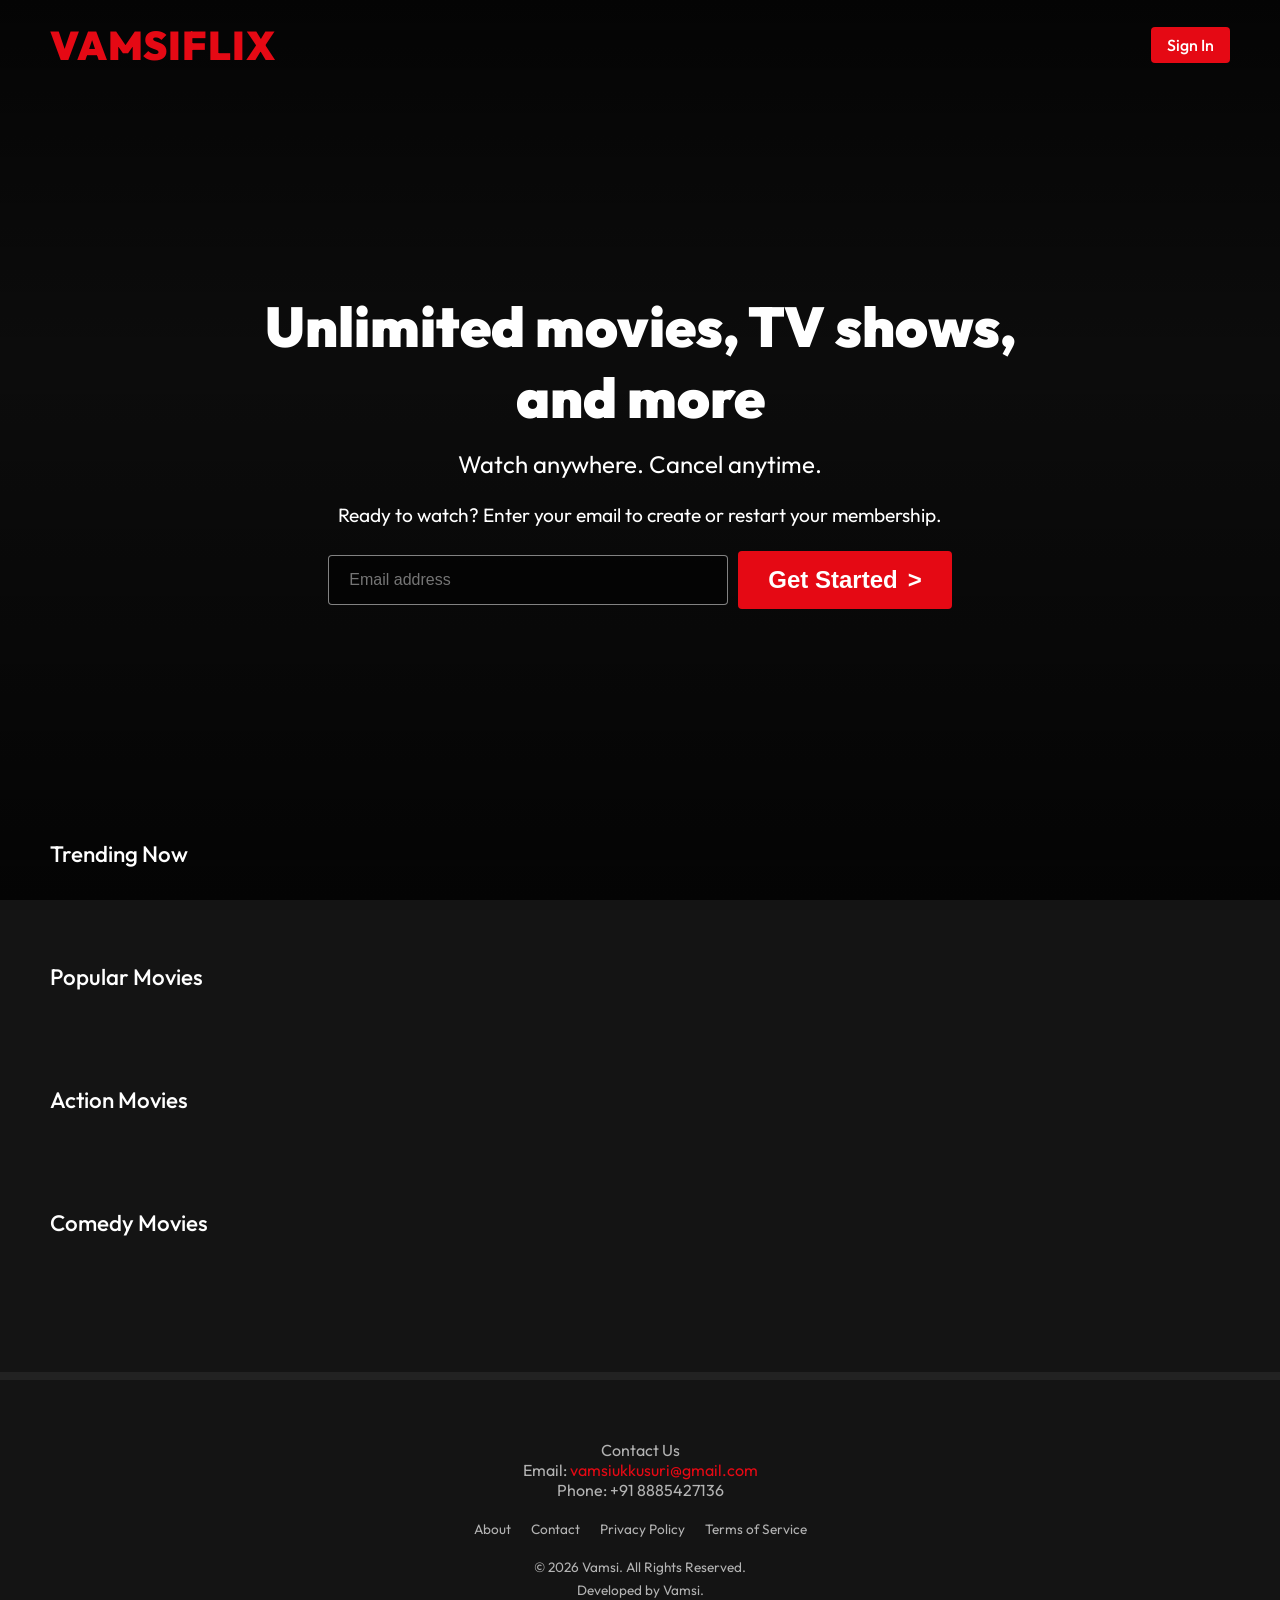
<file: frontend/index.html>
<!DOCTYPE html>
<html lang="en">
<head>
    <meta charset="UTF-8">
    <meta name="viewport" content="width=device-width, initial-scale=1.0">
    <title>Vamsi's Portfolio - Streaming App</title>
    <link rel="stylesheet" href="css/style.css?v=2">
    <link href="https://fonts.googleapis.com/css2?family=Outfit:wght@300;400;500;600;700&display=swap" rel="stylesheet">
</head>
<body>

    <!-- Navbar -->
    <nav class="navbar" id="navbar">
        <div class="logo">VAMSIFLIX</div>
        <a href="login.html" class="btn-signin">Sign In</a>
    </nav>

    <!-- Hero Section -->
    <header class="hero">
        <div class="hero-overlay"></div>
        <div class="hero-content" style="margin: auto; text-align: center;">
            <h1>Unlimited movies, TV shows, and more</h1>
            <h2>Watch anywhere. Cancel anytime.</h2>
            <p>Ready to watch? Enter your email to create or restart your membership.</p>
            <form class="email-form" action="register.html">
                <input type="email" placeholder="Email address" required>
                <button type="submit" class="btn-primary">Get Started <span class="chevron">&gt;</span></button>
            </form>
        </div>
    </header>

    <!-- Main Content -->
    <main class="container">
        <!-- Trending Now -->
        <section class="movie-section">
            <h2>Trending Now</h2>
            <div class="movie-row" data-category="Trending">
                <!-- JS will populate cards -->
            </div>
        </section>

        <!-- Popular Movies -->
        <section class="movie-section">
            <h2>Popular Movies</h2>
            <div class="movie-row" data-category="Popular"></div>
        </section>

        <!-- Action Movies -->
        <section class="movie-section">
            <h2>Action Movies</h2>
            <div class="movie-row" data-category="Action"></div>
        </section>

        <!-- Comedy Movies -->
        <section class="movie-section">
            <h2>Comedy Movies</h2>
            <div class="movie-row" data-category="Comedy"></div>
        </section>
    </main>

    <!-- Footer -->
        <footer>
        <div class="footer-content" style="text-align: center;">
            <p style="margin-bottom: 20px;">Contact Us<br>Email: <a href="mailto:vamsiukkusuri@gmail.com" style="color: #e50914;">vamsiukkusuri@gmail.com</a><br>Phone: +91 8885427136</p>
            <div class="footer-links" style="display: flex; justify-content: center; gap: 20px; margin-bottom: 20px;">
                <a href="#" onclick="showAboutModal(event)">About</a>
                <a href="#" onclick="showContactModal(event)">Contact</a>
                <a href="#">Privacy Policy</a>
                <a href="#">Terms of Service</a>
            </div>
            <p class="country" style="margin-bottom: 5px;">© 2026 Vamsi. All Rights Reserved.</p>
            <p class="country">Developed by Vamsi.</p>
        </div>
    </footer>


    <script src="js/script.js"></script>

    <div id="branding-modals">
        <div id="contactModal" style="display:none; position:fixed; top:50%; left:50%; transform:translate(-50%, -50%); background:rgba(0,0,0,0.95); border:1px solid #333; padding:40px; z-index:9999; border-radius:8px; text-align:center; min-width:300px;">
            <h2 style="color:white; margin-bottom:20px;">Contact Us</h2>
            <p style="color:#b3b3b3; margin-bottom:10px;">Name: <span style="color:white;">Vamsi</span></p>
            <p style="color:#b3b3b3; margin-bottom:10px;">Email: <a href="mailto:vamsiukkusuri@gmail.com" style="color:#e50914;">vamsiukkusuri@gmail.com</a></p>
            <p style="color:#b3b3b3; margin-bottom:30px;">Phone: <span style="color:white;">+91 8885427136</span></p>
            <button onclick="document.getElementById('contactModal').style.display='none'" style="background:#e50914; color:white; border:none; padding:10px 20px; border-radius:4px; cursor:pointer;">Close</button>
        </div>
        
        <div id="aboutModal" style="display:none; position:fixed; top:50%; left:50%; transform:translate(-50%, -50%); background:rgba(0,0,0,0.95); border:1px solid #333; padding:40px; z-index:9999; border-radius:8px; text-align:center; max-width:400px;">
            <h2 style="color:white; margin-bottom:20px;">About</h2>
            <p style="color:#b3b3b3; margin-bottom:30px; line-height:1.6;">This Netflix Clone project was developed and maintained by Vamsi for educational and portfolio purposes.</p>
            <button onclick="document.getElementById('aboutModal').style.display='none'" style="background:#e50914; color:white; border:none; padding:10px 20px; border-radius:4px; cursor:pointer;">Close</button>
        </div>
    </div>
    <script>
        function showContactModal(e) { e.preventDefault(); document.getElementById('contactModal').style.display='block'; }
        function showAboutModal(e) { e.preventDefault(); document.getElementById('aboutModal').style.display='block'; }
    </script>

</body>
</html>
</file>
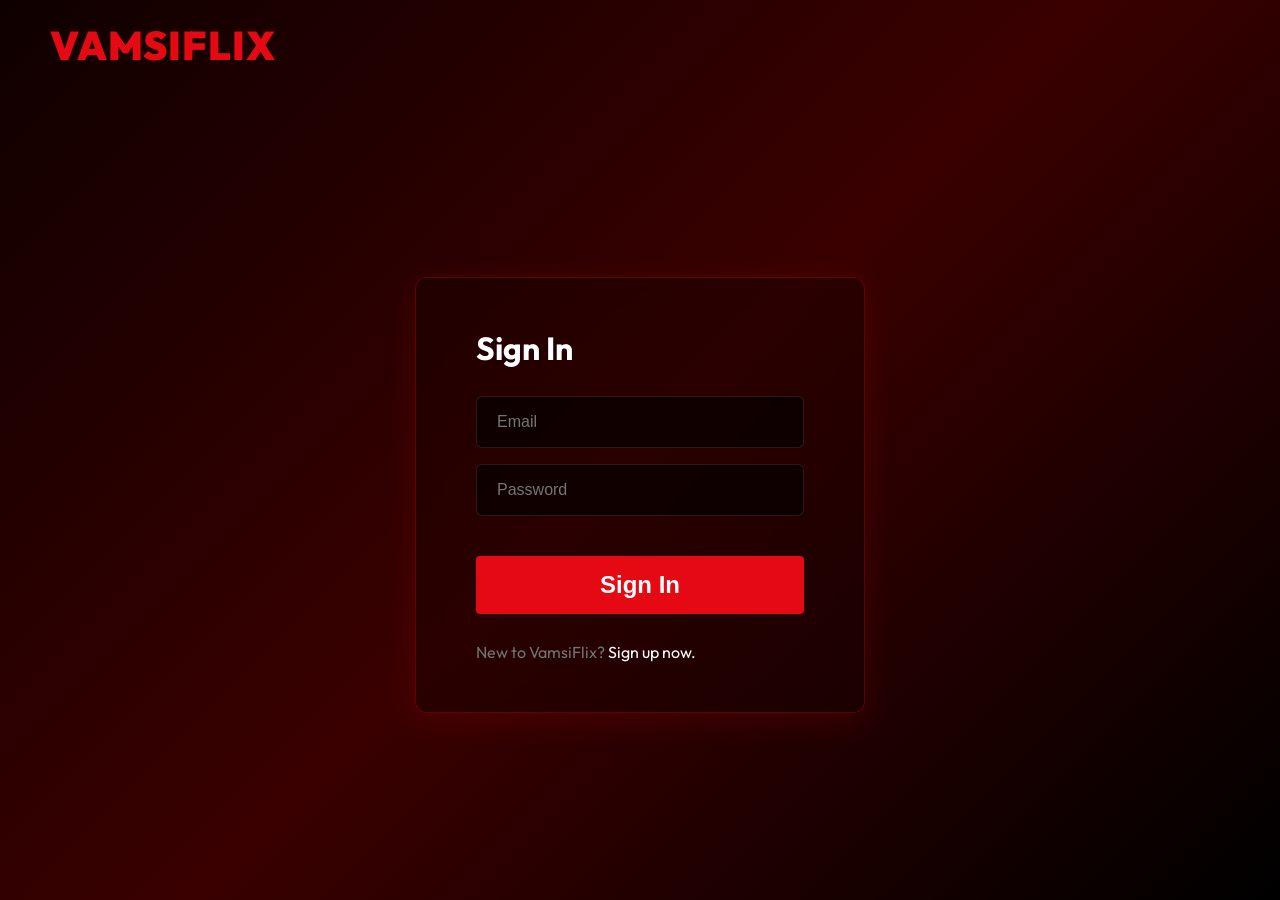
<file: frontend/admin.html>
<!DOCTYPE html>
<html lang="en">
<head>
    <meta charset="UTF-8">
    <meta name="viewport" content="width=device-width, initial-scale=1.0">
    <title>Vamsi's Portfolio - Streaming App</title>
    <link rel="stylesheet" href="css/style.css">
    <style>
        .admin-container {
            max-width: 1200px;
            margin: 100px auto;
            padding: 20px;
        }
        .admin-header {
            display: flex;
            justify-content: space-between;
            align-items: center;
            margin-bottom: 30px;
        }
        .stats-grid {
            display: grid;
            grid-template-columns: repeat(auto-fit, minmax(200px, 1fr));
            gap: 20px;
            margin-bottom: 40px;
        }
        .stat-card {
            background-color: #181818;
            padding: 20px;
            border-radius: 8px;
            text-align: center;
            border: 1px solid #333;
        }
        .stat-card h3 {
            color: #808080;
            font-size: 14px;
            margin-bottom: 10px;
        }
        .stat-card .value {
            font-size: 32px;
            font-weight: bold;
            color: #e50914;
        }
        .admin-section {
            background-color: #181818;
            padding: 30px;
            border-radius: 8px;
            margin-bottom: 30px;
            border: 1px solid #333;
        }
        .form-grid {
            display: grid;
            grid-template-columns: 1fr 1fr;
            gap: 20px;
        }
        .movie-list {
            display: grid;
            grid-template-columns: repeat(auto-fill, minmax(150px, 1fr));
            gap: 15px;
        }
        .admin-movie-card {
            position: relative;
        }
        .admin-movie-card img {
            width: 100%;
            border-radius: 4px;
        }
        .admin-movie-card .actions {
            position: absolute;
            top: 5px;
            right: 5px;
            display: flex;
            gap: 5px;
        }
        .actions button {
            background: rgba(0,0,0,0.8);
            border: none;
            color: white;
            padding: 5px;
            cursor: pointer;
            border-radius: 4px;
        }
        .actions button.delete:hover {
            background: #e50914;
        }
        .actions button.edit:hover {
            background: #2196F3;
        }
    </style>
</head>
<body>
    <nav class="navbar black" id="navbar">
        <div class="navbar-left">
            <a href="dashboard.html"><h1 class="logo">NETFLIX ADMIN</h1></a>
        </div>
        <div class="navbar-right">
            <a href="dashboard.html">Back to Dashboard</a>
            <div class="profile-menu">
                <img src="https://upload.wikimedia.org/wikipedia/commons/0/0b/Netflix-avatar.png" alt="Profile" class="profile-icon" id="profile-menu-btn">
            </div>
        </div>
    </nav>

    <div class="admin-container">
        <div class="admin-header">
            <h2>Admin Dashboard</h2>
            <button class="btn btn-primary" id="refresh-stats">Refresh Analytics</button>
        </div>

        <div class="stats-grid">
            <div class="stat-card">
                <h3>TOTAL USERS</h3>
                <div class="value" id="stat-users">--</div>
            </div>
            <div class="stat-card">
                <h3>TOTAL MOVIES</h3>
                <div class="value" id="stat-movies">--</div>
            </div>
            <div class="stat-card">
                <h3>TOTAL WATCHLISTS</h3>
                <div class="value" id="stat-watchlists">--</div>
            </div>
            <div class="stat-card">
                <h3>TOTAL VIEWS</h3>
                <div class="value" id="stat-views">--</div>
            </div>
        </div>

        <div class="admin-section">
            <h3 id="form-title">Add New Movie</h3>
            <form id="movie-form" style="margin-top: 20px;">
                <input type="hidden" id="movie-id">
                <div class="form-grid">
                    <div class="form-group">
                        <label>Title</label>
                        <input type="text" id="m-title" required>
                    </div>
                    <div class="form-group">
                        <label>Category</label>
                        <select id="m-category" required style="width: 100%; padding: 10px; background: #333; color: white; border: none; border-radius: 4px;">
                            <option value="Action">Action</option>
                            <option value="Comedy">Comedy</option>
                            <option value="Drama">Drama</option>
                            <option value="Horror">Horror</option>
                            <option value="Sci-Fi">Sci-Fi</option>
                            <option value="Documentary">Documentary</option>
                        </select>
                    </div>
                    <div class="form-group">
                        <label>Poster URL</label>
                        <input type="url" id="m-poster" required>
                    </div>
                    <div class="form-group">
                        <label>Banner URL</label>
                        <input type="url" id="m-banner" required>
                    </div>
                    <div class="form-group">
                        <label>Video URL (.mp4)</label>
                        <input type="url" id="m-video" required value="https://www.w3schools.com/html/mov_bbb.mp4">
                    </div>
                    <div class="form-group">
                        <label>Trailer URL</label>
                        <input type="url" id="m-trailer">
                    </div>
                    <div class="form-group">
                        <label>Release Year</label>
                        <input type="number" id="m-year" required>
                    </div>
                    <div class="form-group">
                        <label>Rating (e.g. PG-13)</label>
                        <input type="text" id="m-rating" required>
                    </div>
                    <div class="form-group">
                        <label>Duration (e.g. 2h 10m)</label>
                        <input type="text" id="m-duration" required>
                    </div>
                </div>
                <div class="form-group" style="margin-top: 20px;">
                    <label>Description</label>
                    <textarea id="m-description" rows="3" required style="width: 100%; padding: 10px; background: #333; color: white; border: none; border-radius: 4px;"></textarea>
                </div>
                <button type="submit" class="btn btn-primary" style="margin-top: 15px;">Save Movie</button>
                <button type="button" class="btn btn-secondary" id="cancel-edit" style="display:none; margin-top: 15px; margin-left: 10px;">Cancel</button>
            </form>
            <p id="form-msg" style="color: #4caf50; display: none; margin-top: 10px;">Success!</p>
        </div>

        <div class="admin-section">
            <h3>Manage Movies</h3>
            <div class="movie-list" id="admin-movie-list" style="margin-top: 20px;">
                <!-- Filled by JS -->
            </div>
        </div>
    </div>

    <script src="js/admin.js"></script>

    <div id="branding-modals">
        <div id="contactModal" style="display:none; position:fixed; top:50%; left:50%; transform:translate(-50%, -50%); background:rgba(0,0,0,0.95); border:1px solid #333; padding:40px; z-index:9999; border-radius:8px; text-align:center; min-width:300px;">
            <h2 style="color:white; margin-bottom:20px;">Contact Us</h2>
            <p style="color:#b3b3b3; margin-bottom:10px;">Name: <span style="color:white;">Vamsi</span></p>
            <p style="color:#b3b3b3; margin-bottom:10px;">Email: <a href="mailto:vamsiukkusuri@gmail.com" style="color:#e50914;">vamsiukkusuri@gmail.com</a></p>
            <p style="color:#b3b3b3; margin-bottom:30px;">Phone: <span style="color:white;">+91 8885427136</span></p>
            <button onclick="document.getElementById('contactModal').style.display='none'" style="background:#e50914; color:white; border:none; padding:10px 20px; border-radius:4px; cursor:pointer;">Close</button>
        </div>
        
        <div id="aboutModal" style="display:none; position:fixed; top:50%; left:50%; transform:translate(-50%, -50%); background:rgba(0,0,0,0.95); border:1px solid #333; padding:40px; z-index:9999; border-radius:8px; text-align:center; max-width:400px;">
            <h2 style="color:white; margin-bottom:20px;">About</h2>
            <p style="color:#b3b3b3; margin-bottom:30px; line-height:1.6;">This Netflix Clone project was developed and maintained by Vamsi for educational and portfolio purposes.</p>
            <button onclick="document.getElementById('aboutModal').style.display='none'" style="background:#e50914; color:white; border:none; padding:10px 20px; border-radius:4px; cursor:pointer;">Close</button>
        </div>
    </div>
    <script>
        function showContactModal(e) { e.preventDefault(); document.getElementById('contactModal').style.display='block'; }
        function showAboutModal(e) { e.preventDefault(); document.getElementById('aboutModal').style.display='block'; }
    </script>

</body>
</html>
</file>
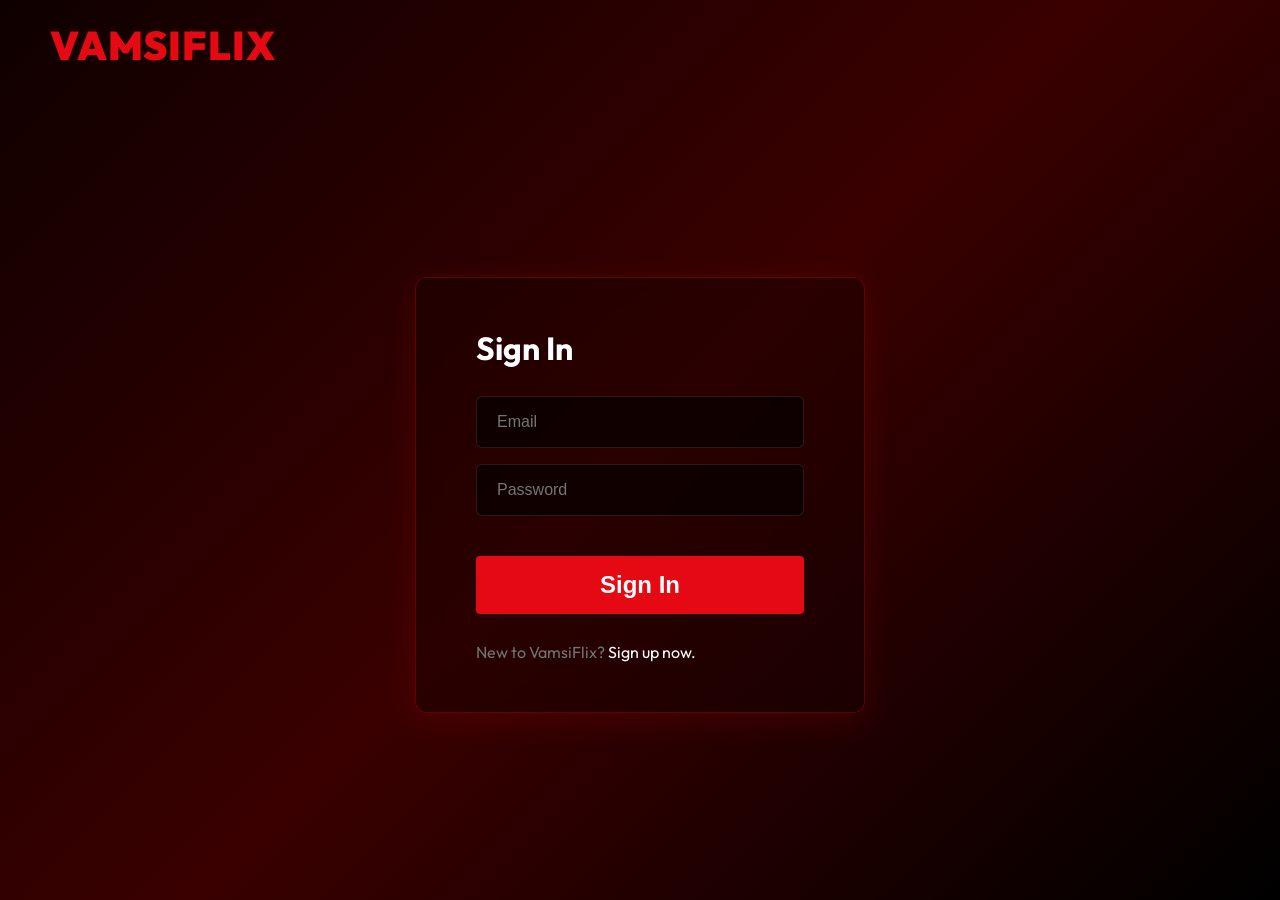
<file: frontend/dashboard.html>
<!DOCTYPE html>
<html lang="en">
<head>
    <meta charset="UTF-8">
    <meta name="viewport" content="width=device-width, initial-scale=1.0">
    <title>Vamsi's Portfolio - Streaming App</title>
    <link rel="stylesheet" href="css/style.css">
    <link href="https://fonts.googleapis.com/css2?family=Outfit:wght@300;400;500;600;700&display=swap" rel="stylesheet">
</head>
<body>
    <!-- Navbar -->
    <nav class="navbar" id="navbar">
        <div class="nav-left" style="display: flex; align-items: center; gap: 30px;">
            <a href="dashboard.html" class="logo">VAMSIFLIX</a>
            <div class="nav-links hide-mobile" style="display: flex; gap: 15px;">
                <a href="dashboard.html" id="nav-home">Home</a>
                <a href="dashboard.html?type=tv" id="nav-tv">TV Shows</a>
                <a href="dashboard.html?type=movie" id="nav-movies">Movies</a>
                <a href="my-list.html">My List</a>
            </div>
        </div>
        <div class="nav-right" style="display: flex; align-items: center; gap: 20px;">
            <div class="search-box">
                <input type="text" id="search-input" placeholder="Titles, people, genres">
            </div>
            <div class="notification-icon hide-mobile" style="cursor: pointer; color: white; font-size: 1.2rem;">&#128276;</div>
            <span id="welcome-user" class="hide-mobile" style="font-weight: 500;"></span>
            <div class="profile-dropdown-container" style="position: relative;">
                <div class="profile-icon" id="profile-menu-btn" style="cursor: pointer;"></div>
                <div class="profile-dropdown" id="profile-dropdown" style="display: none; position: absolute; right: 0; top: 40px; background: rgba(0,0,0,0.9); border: 1px solid #333; border-radius: 4px; padding: 10px; width: 150px; z-index: 1000;">
                    <a href="profile.html" style="display: block; padding: 8px; color: white;">Profile</a>
                    <a href="my-list.html" style="display: block; padding: 8px; color: white;">My List</a>
                    <a href="admin.html" id="admin-link" style="display: none; padding: 8px; color: #e50914; font-weight: bold;">Admin Panel</a>
                    <a href="#" id="btn-logout" style="display: block; padding: 8px; color: white; border-top: 1px solid #444; margin-top: 5px;">Sign Out</a>
                </div>
            </div>
        </div>
    </nav>

    <!-- Hero Banner -->
    <header class="hero-banner" id="hero-banner">
        <div class="hero-overlay-gradient"></div>
        <div class="hero-content">
            <h1 id="hero-title" class="hero-title">Loading...</h1>
            <p id="hero-desc" class="hero-desc"></p>
            <div class="hero-buttons">
                <button class="btn btn-primary" id="hero-trailer"><span style="margin-right: 8px;">▶</span> Watch Trailer</button>
                <button class="btn btn-secondary" id="hero-add-list"><span style="margin-right: 8px;">+</span> My List</button>
            </div>
        </div>
    </header>

    <!-- Main Content -->
    <main class="container" style="margin-top: -100px; position: relative; z-index: 10;">
        <div id="search-results-container" style="display: none;">
            <h2>Search Results</h2>
            <div class="movie-grid" id="search-results"></div>
            <p id="no-movies-msg" style="display: none; color: #737373;">No Movies Found</p>
        </div>

        <div id="main-content">
            <!-- Continue Watching (Dynamic) -->
            <section class="movie-section" id="continue-watching-section" style="display: none;">
                <h2>Continue Watching</h2>
                <div class="movie-row" id="continue-watching-row" data-category="ContinueWatching"></div>
            </section>

            <section class="movie-section" id="recently-added-section">
                <h2>Recently Added</h2>
                <div class="movie-row" id="recently-added-row" data-category="Recently Added"></div>
            </section>

            <section class="movie-section">
                <h2>Trending in India</h2>
                <div class="movie-row" data-category="Trending in India"></div>
            </section>

            <section class="movie-section">
                <h2>Telugu Blockbusters</h2>
                <div class="movie-row" data-category="Telugu Blockbusters"></div>
            </section>

            <section class="movie-section">
                <h2>South Indian Action</h2>
                <div class="movie-row" data-category="South Indian Action"></div>
            </section>

            <section class="movie-section">
                <h2>Bollywood Hits</h2>
                <div class="movie-row" data-category="Bollywood Hits"></div>
            </section>

            <section class="movie-section">
                <h2>Comedy Movies</h2>
                <div class="movie-row" data-category="Comedy Movies"></div>
            </section>

            <section class="movie-section">
                <h2>Thriller Movies</h2>
                <div class="movie-row" data-category="Thriller Movies"></div>
            </section>

            <section class="movie-section">
                <h2>Sci-Fi Movies</h2>
                <div class="movie-row" data-category="Sci-Fi"></div>
            </section>
        </div>
    </main>

    <!-- Footer -->
        <footer>
        <div class="footer-content" style="text-align: center;">
            <p style="margin-bottom: 20px;">Contact Us<br>Email: <a href="mailto:vamsiukkusuri@gmail.com" style="color: #e50914;">vamsiukkusuri@gmail.com</a><br>Phone: +91 8885427136</p>
            <div class="footer-links" style="display: flex; justify-content: center; gap: 20px; margin-bottom: 20px;">
                <a href="#" onclick="showAboutModal(event)">About</a>
                <a href="#" onclick="showContactModal(event)">Contact</a>
                <a href="#">Privacy Policy</a>
                <a href="#">Terms of Service</a>
            </div>
            <p class="country" style="margin-bottom: 5px;">© 2026 Vamsi. All Rights Reserved.</p>
            <p class="country">Developed by Vamsi.</p>
        </div>
    </footer>


    <script src="js/script.js?v=3"></script>

    <div id="branding-modals">
        <div id="contactModal" style="display:none; position:fixed; top:50%; left:50%; transform:translate(-50%, -50%); background:rgba(0,0,0,0.95); border:1px solid #333; padding:40px; z-index:9999; border-radius:8px; text-align:center; min-width:300px;">
            <h2 style="color:white; margin-bottom:20px;">Contact Us</h2>
            <p style="color:#b3b3b3; margin-bottom:10px;">Name: <span style="color:white;">Vamsi</span></p>
            <p style="color:#b3b3b3; margin-bottom:10px;">Email: <a href="mailto:vamsiukkusuri@gmail.com" style="color:#e50914;">vamsiukkusuri@gmail.com</a></p>
            <p style="color:#b3b3b3; margin-bottom:30px;">Phone: <span style="color:white;">+91 8885427136</span></p>
            <button onclick="document.getElementById('contactModal').style.display='none'" style="background:#e50914; color:white; border:none; padding:10px 20px; border-radius:4px; cursor:pointer;">Close</button>
        </div>
        
        <div id="aboutModal" style="display:none; position:fixed; top:50%; left:50%; transform:translate(-50%, -50%); background:rgba(0,0,0,0.95); border:1px solid #333; padding:40px; z-index:9999; border-radius:8px; text-align:center; max-width:400px;">
            <h2 style="color:white; margin-bottom:20px;">About</h2>
            <p style="color:#b3b3b3; margin-bottom:30px; line-height:1.6;">This Netflix Clone project was developed and maintained by Vamsi for educational and portfolio purposes.</p>
            <button onclick="document.getElementById('aboutModal').style.display='none'" style="background:#e50914; color:white; border:none; padding:10px 20px; border-radius:4px; cursor:pointer;">Close</button>
        </div>
    </div>
    <script>
        function showContactModal(e) { e.preventDefault(); document.getElementById('contactModal').style.display='block'; }
        function showAboutModal(e) { e.preventDefault(); document.getElementById('aboutModal').style.display='block'; }
    </script>

</body>
</html>
</file>
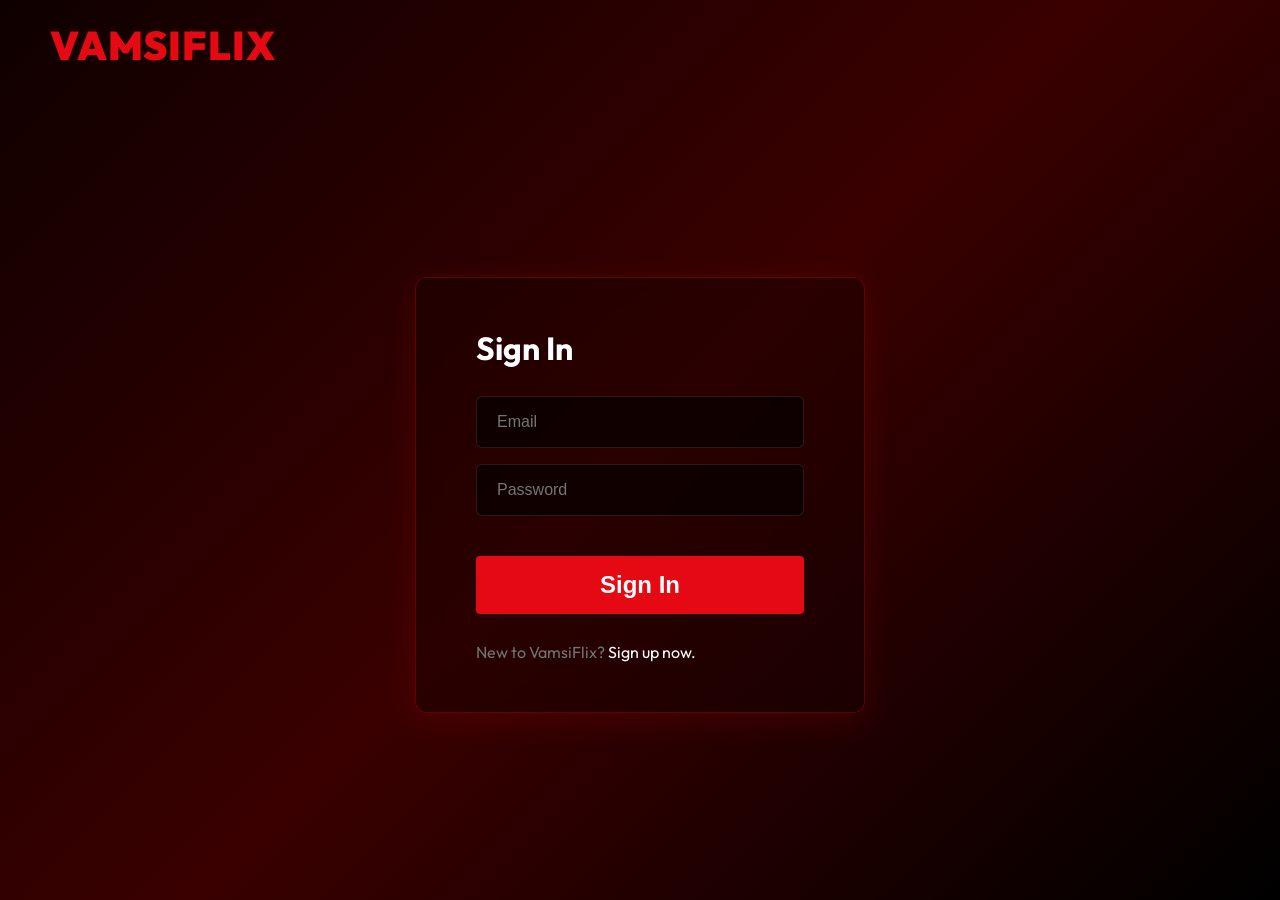
<file: frontend/login.html>
<!DOCTYPE html>
<html lang="en">
<head>
    <meta charset="UTF-8">
    <meta name="viewport" content="width=device-width, initial-scale=1.0">
    <title>Vamsi's Portfolio - Streaming App</title>
    <link rel="stylesheet" href="css/style.css">
    <link href="https://fonts.googleapis.com/css2?family=Outfit:wght@300;400;500;600;700&display=swap" rel="stylesheet">
</head>
<body class="auth-body">

    <nav class="auth-nav">
        <a href="index.html" class="logo">VAMSIFLIX</a>
    </nav>

    <div class="auth-container">
        <div class="auth-card">
            <h2>Sign In</h2>
            <div id="login-error" class="error-text" style="display: none; color: #e50914; margin-bottom: 15px; font-size: 0.9rem;"></div>
            <form id="login-form" class="auth-form">
                <div class="form-group">
                    <input type="email" id="email" placeholder="Email">
                    <div class="error-text"></div>
                </div>
                <div class="form-group">
                    <input type="password" id="password" placeholder="Password">
                    <div class="error-text"></div>
                </div>
                <button type="submit" class="btn-primary">Sign In</button>
            </form>
            <div class="auth-links">
                <p>New to VamsiFlix? <a href="register.html">Sign up now.</a></p>
            </div>
        </div>
    </div>

    <script src="js/script.js"></script>

    <div id="branding-modals">
        <div id="contactModal" style="display:none; position:fixed; top:50%; left:50%; transform:translate(-50%, -50%); background:rgba(0,0,0,0.95); border:1px solid #333; padding:40px; z-index:9999; border-radius:8px; text-align:center; min-width:300px;">
            <h2 style="color:white; margin-bottom:20px;">Contact Us</h2>
            <p style="color:#b3b3b3; margin-bottom:10px;">Name: <span style="color:white;">Vamsi</span></p>
            <p style="color:#b3b3b3; margin-bottom:10px;">Email: <a href="mailto:vamsiukkusuri@gmail.com" style="color:#e50914;">vamsiukkusuri@gmail.com</a></p>
            <p style="color:#b3b3b3; margin-bottom:30px;">Phone: <span style="color:white;">+91 8885427136</span></p>
            <button onclick="document.getElementById('contactModal').style.display='none'" style="background:#e50914; color:white; border:none; padding:10px 20px; border-radius:4px; cursor:pointer;">Close</button>
        </div>
        
        <div id="aboutModal" style="display:none; position:fixed; top:50%; left:50%; transform:translate(-50%, -50%); background:rgba(0,0,0,0.95); border:1px solid #333; padding:40px; z-index:9999; border-radius:8px; text-align:center; max-width:400px;">
            <h2 style="color:white; margin-bottom:20px;">About</h2>
            <p style="color:#b3b3b3; margin-bottom:30px; line-height:1.6;">This Netflix Clone project was developed and maintained by Vamsi for educational and portfolio purposes.</p>
            <button onclick="document.getElementById('aboutModal').style.display='none'" style="background:#e50914; color:white; border:none; padding:10px 20px; border-radius:4px; cursor:pointer;">Close</button>
        </div>
    </div>
    <script>
        function showContactModal(e) { e.preventDefault(); document.getElementById('contactModal').style.display='block'; }
        function showAboutModal(e) { e.preventDefault(); document.getElementById('aboutModal').style.display='block'; }
    </script>

</body>
</html>
</file>
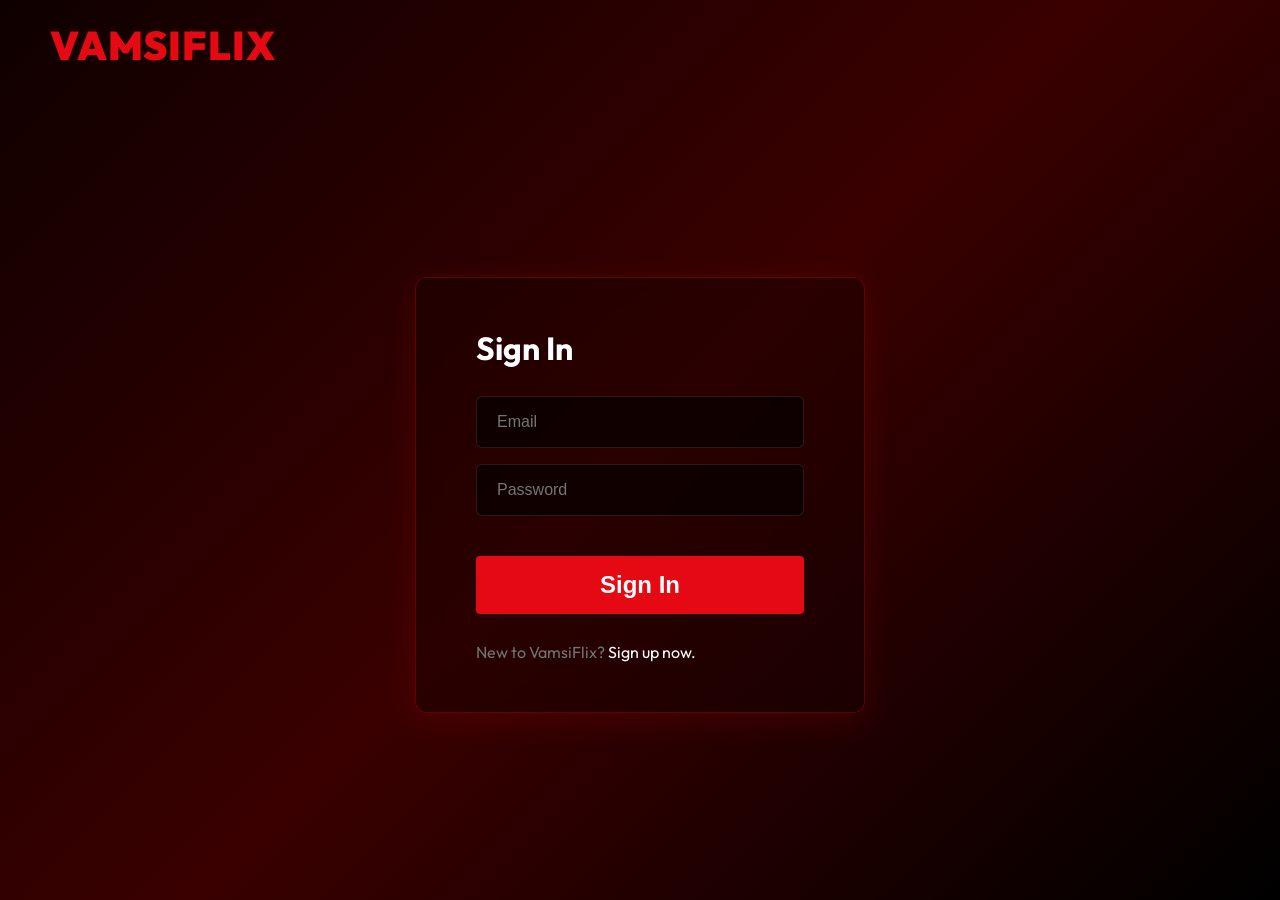
<file: frontend/movie-details.html>
<!DOCTYPE html>
<html lang="en">
<head>
    <meta charset="UTF-8">
    <meta name="viewport" content="width=device-width, initial-scale=1.0">
    <title>Vamsi's Portfolio - Streaming App</title>
    <link rel="stylesheet" href="css/style.css">
    <link href="https://fonts.googleapis.com/css2?family=Outfit:wght@300;400;500;600;700&display=swap" rel="stylesheet">
</head>
<body style="background-color: var(--dark-bg); color: white;">
    <nav class="navbar black" id="navbar">
        <a href="dashboard.html" class="logo">VAMSIFLIX</a>
        <div class="nav-right">
            <a href="dashboard.html" class="btn-signin">Back to Dashboard</a>
        </div>
    </nav>
    <div id="movie-details-container">
        <!-- JS will populate banner and details -->
    </div>
    <script src="js/script.js"></script>

    <div id="branding-modals">
        <div id="contactModal" style="display:none; position:fixed; top:50%; left:50%; transform:translate(-50%, -50%); background:rgba(0,0,0,0.95); border:1px solid #333; padding:40px; z-index:9999; border-radius:8px; text-align:center; min-width:300px;">
            <h2 style="color:white; margin-bottom:20px;">Contact Us</h2>
            <p style="color:#b3b3b3; margin-bottom:10px;">Name: <span style="color:white;">Vamsi</span></p>
            <p style="color:#b3b3b3; margin-bottom:10px;">Email: <a href="mailto:vamsiukkusuri@gmail.com" style="color:#e50914;">vamsiukkusuri@gmail.com</a></p>
            <p style="color:#b3b3b3; margin-bottom:30px;">Phone: <span style="color:white;">+91 8885427136</span></p>
            <button onclick="document.getElementById('contactModal').style.display='none'" style="background:#e50914; color:white; border:none; padding:10px 20px; border-radius:4px; cursor:pointer;">Close</button>
        </div>
        
        <div id="aboutModal" style="display:none; position:fixed; top:50%; left:50%; transform:translate(-50%, -50%); background:rgba(0,0,0,0.95); border:1px solid #333; padding:40px; z-index:9999; border-radius:8px; text-align:center; max-width:400px;">
            <h2 style="color:white; margin-bottom:20px;">About</h2>
            <p style="color:#b3b3b3; margin-bottom:30px; line-height:1.6;">This Netflix Clone project was developed and maintained by Vamsi for educational and portfolio purposes.</p>
            <button onclick="document.getElementById('aboutModal').style.display='none'" style="background:#e50914; color:white; border:none; padding:10px 20px; border-radius:4px; cursor:pointer;">Close</button>
        </div>
    </div>
    <script>
        function showContactModal(e) { e.preventDefault(); document.getElementById('contactModal').style.display='block'; }
        function showAboutModal(e) { e.preventDefault(); document.getElementById('aboutModal').style.display='block'; }
    </script>

</body>
</html>
</file>
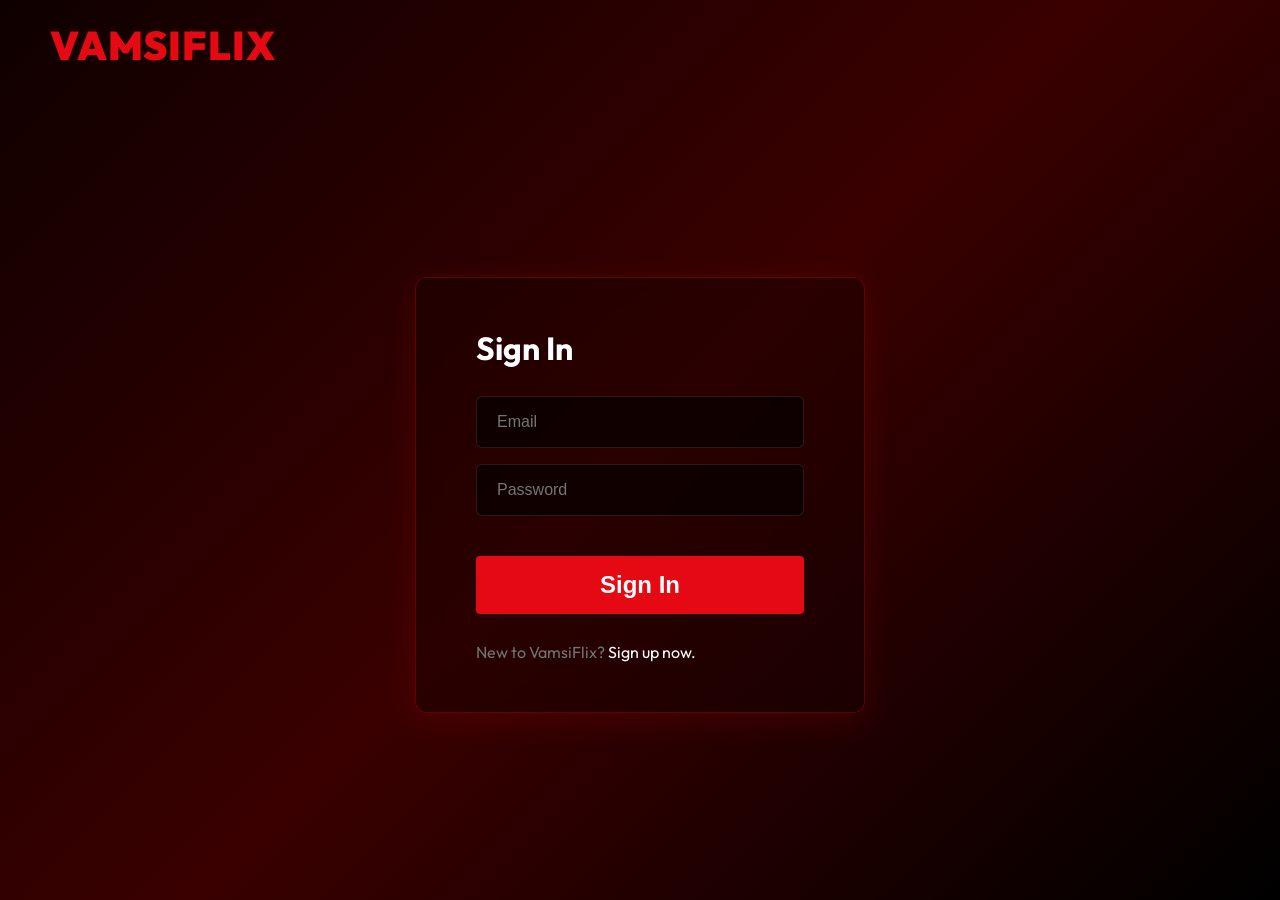
<file: frontend/my-list.html>
<!DOCTYPE html>
<html lang="en">
<head>
    <meta charset="UTF-8">
    <meta name="viewport" content="width=device-width, initial-scale=1.0">
    <title>Vamsi's Portfolio - Streaming App</title>
    <link rel="stylesheet" href="css/style.css">
</head>
<body>
    <nav class="navbar black">
        <a href="dashboard.html" class="logo">VAMSIFLIX</a>
        <div class="profile-dropdown-container" style="position: relative;">
            <div class="profile-icon" id="profile-menu-btn" style="cursor: pointer;"></div>
            <div class="profile-dropdown" id="profile-dropdown" style="display: none; position: absolute; right: 0; top: 40px; background: rgba(0,0,0,0.9); border: 1px solid #333; border-radius: 4px; padding: 10px; width: 150px; z-index: 1000;">
                <a href="profile.html" style="display: block; padding: 8px; color: white;">Profile</a>
                <a href="my-list.html" style="display: block; padding: 8px; color: white;">My List</a>
                <a href="#" id="btn-logout" style="display: block; padding: 8px; color: white; border-top: 1px solid #444; margin-top: 5px;">Sign Out</a>
            </div>
        </div>
    </nav>
    <div class="container" style="margin-top: 100px;">
        <h2>My List</h2>
        <div class="movie-grid" id="watchlist-grid">
            <!-- Watchlist items loaded here via JS -->
        </div>
        <p id="empty-watchlist-msg" style="display: none; color: #737373;">Your watchlist is empty.</p>
    </div>
    <script src="js/script.js"></script>

    <div id="branding-modals">
        <div id="contactModal" style="display:none; position:fixed; top:50%; left:50%; transform:translate(-50%, -50%); background:rgba(0,0,0,0.95); border:1px solid #333; padding:40px; z-index:9999; border-radius:8px; text-align:center; min-width:300px;">
            <h2 style="color:white; margin-bottom:20px;">Contact Us</h2>
            <p style="color:#b3b3b3; margin-bottom:10px;">Name: <span style="color:white;">Vamsi</span></p>
            <p style="color:#b3b3b3; margin-bottom:10px;">Email: <a href="mailto:vamsiukkusuri@gmail.com" style="color:#e50914;">vamsiukkusuri@gmail.com</a></p>
            <p style="color:#b3b3b3; margin-bottom:30px;">Phone: <span style="color:white;">+91 8885427136</span></p>
            <button onclick="document.getElementById('contactModal').style.display='none'" style="background:#e50914; color:white; border:none; padding:10px 20px; border-radius:4px; cursor:pointer;">Close</button>
        </div>
        
        <div id="aboutModal" style="display:none; position:fixed; top:50%; left:50%; transform:translate(-50%, -50%); background:rgba(0,0,0,0.95); border:1px solid #333; padding:40px; z-index:9999; border-radius:8px; text-align:center; max-width:400px;">
            <h2 style="color:white; margin-bottom:20px;">About</h2>
            <p style="color:#b3b3b3; margin-bottom:30px; line-height:1.6;">This Netflix Clone project was developed and maintained by Vamsi for educational and portfolio purposes.</p>
            <button onclick="document.getElementById('aboutModal').style.display='none'" style="background:#e50914; color:white; border:none; padding:10px 20px; border-radius:4px; cursor:pointer;">Close</button>
        </div>
    </div>
    <script>
        function showContactModal(e) { e.preventDefault(); document.getElementById('contactModal').style.display='block'; }
        function showAboutModal(e) { e.preventDefault(); document.getElementById('aboutModal').style.display='block'; }
    </script>

</body>
</html>
</file>
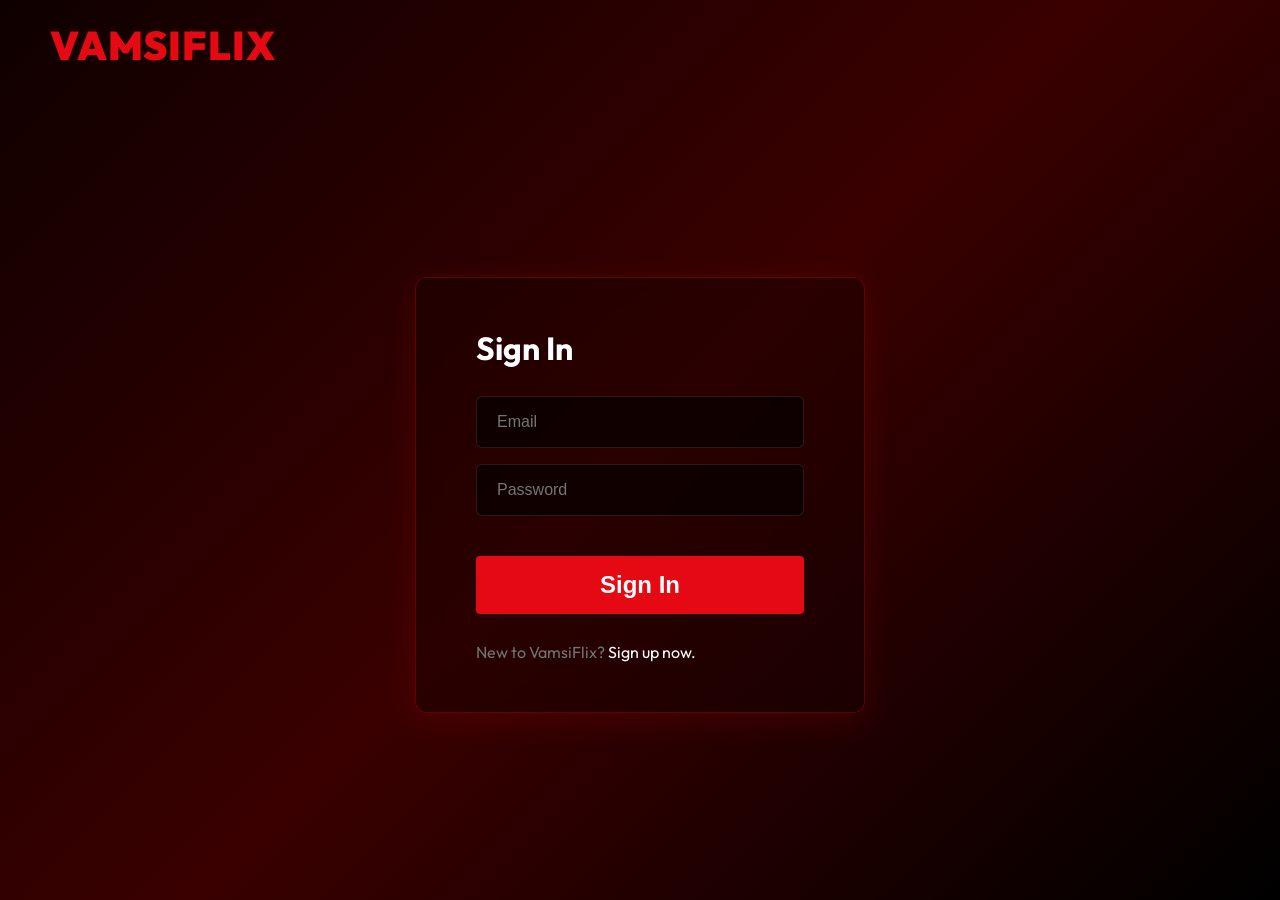
<file: frontend/profile.html>
<!DOCTYPE html>
<html lang="en">
<head>
    <meta charset="UTF-8">
    <meta name="viewport" content="width=device-width, initial-scale=1.0">
    <title>Vamsi's Portfolio - Streaming App</title>
    <link rel="stylesheet" href="css/style.css">
    <link rel="stylesheet" href="css/profile.css">
    <link href="https://fonts.googleapis.com/css2?family=Outfit:wght@300;400;500;600;700&display=swap" rel="stylesheet">
</head>
<body>
    <!-- Navbar -->
    <nav class="navbar" id="navbar">
        <div class="nav-left" style="display: flex; align-items: center; gap: 20px;">
            <a href="dashboard.html" class="logo">VAMSIFLIX</a>
            <div class="nav-links" style="display: flex; gap: 15px; margin-left: 20px;">
                <a href="dashboard.html" style="color: white; font-weight: bold;">Home</a>
                <a href="#">Movies</a>
                <a href="my-list.html">My List</a>
            </div>
        </div>
        <div class="nav-right" style="display: flex; align-items: center; gap: 20px;">
            <div class="profile-dropdown-container" style="position: relative;">
                <div class="profile-icon" id="nav-profile-icon" style="cursor: pointer;"></div>
                <div class="profile-dropdown" id="profile-dropdown" style="display: none; position: absolute; right: 0; top: 40px; background: rgba(0,0,0,0.9); border: 1px solid #333; border-radius: 4px; padding: 10px; width: 150px; z-index: 1000;">
                    <a href="profile.html" style="display: block; padding: 8px; color: white; font-weight: bold;">Profile</a>
                    <a href="my-list.html" style="display: block; padding: 8px; color: white;">My List</a>
                    <a href="#" id="btn-logout" style="display: block; padding: 8px; color: white; border-top: 1px solid #444; margin-top: 5px;">Sign Out</a>
                </div>
            </div>
        </div>
    </nav>

    <!-- Hero Profile Banner -->
    <header class="profile-hero">
        <div class="hero-overlay"></div>
        <div class="hero-content profile-hero-content">
            <div class="profile-avatar-wrapper">
                <img src="" id="hero-avatar" class="hero-avatar" alt="Profile">
                <button class="edit-avatar-btn" id="open-avatar-modal">&#9998;</button>
            </div>
            <h1 id="hero-name">Loading...</h1>
            <span class="membership-badge">Premium User</span>
            <button class="btn btn-primary edit-profile-btn" id="open-edit-modal">Edit Profile</button>
        </div>
    </header>

    <main class="container" style="margin-top: -60px; padding-top: 0;">
        <!-- Statistics Section -->
        <section class="stats-grid">
            <div class="stat-card glass">
                <h3>Movies Watched</h3>
                <div class="stat-value" id="stat-movies-watched">0</div>
            </div>
            <div class="stat-card glass">
                <h3>Hours Streamed</h3>
                <div class="stat-value" id="stat-hours">0</div>
            </div>
            <div class="stat-card glass">
                <h3>Watchlist Items</h3>
                <div class="stat-value" id="stat-watchlist">0</div>
            </div>
            <div class="stat-card glass">
                <h3>Member Since</h3>
                <div class="stat-value stat-date" id="stat-member-since">---</div>
            </div>
        
            <div class="stat-card glass" style="grid-column: 1 / -1; margin-top: 20px; text-align: center;">
                <h3>Project Information</h3>
                <div style="font-size: 1.1rem; margin-top: 10px;">
                    <p style="color:#b3b3b3;">Project Owner: <span style="color:white;">Vamsi</span></p>
                    <p style="color:#b3b3b3; margin-top:5px;">Support Email: <a href="mailto:vamsiukkusuri@gmail.com" style="color: #e50914;">vamsiukkusuri@gmail.com</a></p>
                </div>
            </div>

        </section>

        <!-- Continue Watching Section -->
        <section class="movie-section" id="continue-watching-section" style="display: none;">
            <h2>Continue Watching</h2>
            <div class="movie-row" id="continue-watching-row"></div>
        </section>

        <!-- My Favorites Section -->
        <section class="movie-section" id="favorites-section" style="display: none;">
            <h2>My Favorites</h2>
            <div class="movie-row" id="favorites-row"></div>
        </section>

        <!-- Watch History Section -->
        <section class="movie-section" id="history-section" style="display: none;">
            <h2>Watch History</h2>
            <div class="movie-row" id="history-row"></div>
        </section>
    </main>

    <!-- Footer -->
        <footer>
        <div class="footer-content" style="text-align: center;">
            <p style="margin-bottom: 20px;">Contact Us<br>Email: <a href="mailto:vamsiukkusuri@gmail.com" style="color: #e50914;">vamsiukkusuri@gmail.com</a><br>Phone: +91 8885427136</p>
            <div class="footer-links" style="display: flex; justify-content: center; gap: 20px; margin-bottom: 20px;">
                <a href="#" onclick="showAboutModal(event)">About</a>
                <a href="#" onclick="showContactModal(event)">Contact</a>
                <a href="#">Privacy Policy</a>
                <a href="#">Terms of Service</a>
            </div>
            <p class="country" style="margin-bottom: 5px;">© 2026 Vamsi. All Rights Reserved.</p>
            <p class="country">Developed by Vamsi.</p>
        </div>
    </footer>


    <!-- Edit Profile Modal -->
    <div class="modal-overlay" id="edit-modal">
        <div class="modal-content glass">
            <h2>Edit Profile Details</h2>
            <div class="form-group">
                <label>Name</label>
                <input type="text" id="edit-name" class="glass-input">
            </div>
            <div class="form-group" style="margin-top: 15px;">
                <label>Email (Read Only)</label>
                <input type="email" id="edit-email" readonly class="glass-input readonly">
            </div>
            <p id="edit-msg" style="color: #46d369; margin-top: 10px; display: none;">Saved successfully!</p>
            <div class="modal-actions">
                <button class="btn btn-primary" id="save-profile-btn">Save Changes</button>
                <button class="btn btn-secondary" id="close-edit-modal">Cancel</button>
            </div>
        </div>
    </div>

    <!-- Avatar Selection Modal -->
    <div class="modal-overlay" id="avatar-modal">
        <div class="modal-content modal-large glass">
            <h2>Choose an Avatar</h2>
            <div class="avatar-grid">
                <img src="https://upload.wikimedia.org/wikipedia/commons/0/0b/Netflix-avatar.png" class="avatar-opt" data-src="https://upload.wikimedia.org/wikipedia/commons/0/0b/Netflix-avatar.png">
                <img src="https://mir-s3-cdn-cf.behance.net/project_modules/disp/366be133850498.56ba69ac36858.png" class="avatar-opt" data-src="https://mir-s3-cdn-cf.behance.net/project_modules/disp/366be133850498.56ba69ac36858.png">
                <img src="https://mir-s3-cdn-cf.behance.net/project_modules/disp/84c20033850498.56ba69ac290ea.png" class="avatar-opt" data-src="https://mir-s3-cdn-cf.behance.net/project_modules/disp/84c20033850498.56ba69ac290ea.png">
                <img src="https://mir-s3-cdn-cf.behance.net/project_modules/disp/64623a33850498.56ba69ac2a6f7.png" class="avatar-opt" data-src="https://mir-s3-cdn-cf.behance.net/project_modules/disp/64623a33850498.56ba69ac2a6f7.png">
                <!-- Additional 4 avatars to meet requirement of 8 -->
                <img src="https://mir-s3-cdn-cf.behance.net/project_modules/disp/bb3a8833850498.56ba69ac33f26.png" class="avatar-opt" data-src="https://mir-s3-cdn-cf.behance.net/project_modules/disp/bb3a8833850498.56ba69ac33f26.png">
                <img src="https://mir-s3-cdn-cf.behance.net/project_modules/disp/bf6e4a33850498.56ba69ac3064f.png" class="avatar-opt" data-src="https://mir-s3-cdn-cf.behance.net/project_modules/disp/bf6e4a33850498.56ba69ac3064f.png">
                <img src="https://mir-s3-cdn-cf.behance.net/project_modules/disp/e70b1333850498.56ba69ac32ae3.png" class="avatar-opt" data-src="https://mir-s3-cdn-cf.behance.net/project_modules/disp/e70b1333850498.56ba69ac32ae3.png">
                <img src="https://mir-s3-cdn-cf.behance.net/project_modules/disp/c7906d33850498.56ba69ac353e1.png" class="avatar-opt" data-src="https://mir-s3-cdn-cf.behance.net/project_modules/disp/c7906d33850498.56ba69ac353e1.png">
            </div>
            <div class="modal-actions">
                <button class="btn btn-secondary" id="close-avatar-modal">Cancel</button>
            </div>
        </div>
    </div>

    <!-- We load script.js for navbar/auth logic, then profile.js -->
    <script src="js/script.js"></script>
    <script src="js/profile.js"></script>

    <div id="branding-modals">
        <div id="contactModal" style="display:none; position:fixed; top:50%; left:50%; transform:translate(-50%, -50%); background:rgba(0,0,0,0.95); border:1px solid #333; padding:40px; z-index:9999; border-radius:8px; text-align:center; min-width:300px;">
            <h2 style="color:white; margin-bottom:20px;">Contact Us</h2>
            <p style="color:#b3b3b3; margin-bottom:10px;">Name: <span style="color:white;">Vamsi</span></p>
            <p style="color:#b3b3b3; margin-bottom:10px;">Email: <a href="mailto:vamsiukkusuri@gmail.com" style="color:#e50914;">vamsiukkusuri@gmail.com</a></p>
            <p style="color:#b3b3b3; margin-bottom:30px;">Phone: <span style="color:white;">+91 8885427136</span></p>
            <button onclick="document.getElementById('contactModal').style.display='none'" style="background:#e50914; color:white; border:none; padding:10px 20px; border-radius:4px; cursor:pointer;">Close</button>
        </div>
        
        <div id="aboutModal" style="display:none; position:fixed; top:50%; left:50%; transform:translate(-50%, -50%); background:rgba(0,0,0,0.95); border:1px solid #333; padding:40px; z-index:9999; border-radius:8px; text-align:center; max-width:400px;">
            <h2 style="color:white; margin-bottom:20px;">About</h2>
            <p style="color:#b3b3b3; margin-bottom:30px; line-height:1.6;">This Netflix Clone project was developed and maintained by Vamsi for educational and portfolio purposes.</p>
            <button onclick="document.getElementById('aboutModal').style.display='none'" style="background:#e50914; color:white; border:none; padding:10px 20px; border-radius:4px; cursor:pointer;">Close</button>
        </div>
    </div>
    <script>
        function showContactModal(e) { e.preventDefault(); document.getElementById('contactModal').style.display='block'; }
        function showAboutModal(e) { e.preventDefault(); document.getElementById('aboutModal').style.display='block'; }
    </script>

</body>
</html>
</file>
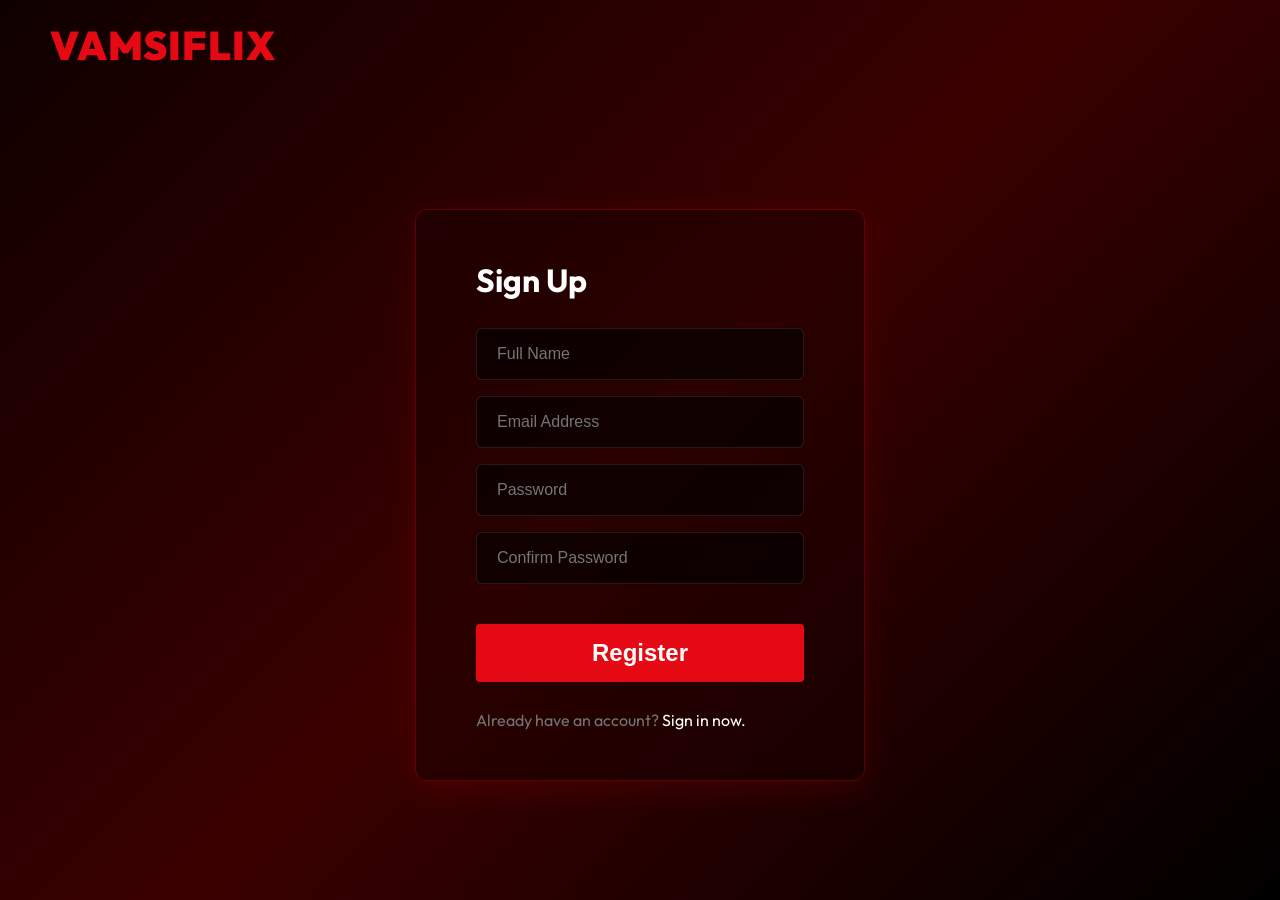
<file: frontend/register.html>
<!DOCTYPE html>
<html lang="en">
<head>
    <meta charset="UTF-8">
    <meta name="viewport" content="width=device-width, initial-scale=1.0">
    <title>Vamsi's Portfolio - Streaming App</title>
    <link rel="stylesheet" href="css/style.css">
    <link href="https://fonts.googleapis.com/css2?family=Outfit:wght@300;400;500;600;700&display=swap" rel="stylesheet">
</head>
<body class="auth-body">

    <nav class="auth-nav">
        <a href="index.html" class="logo">VAMSIFLIX</a>
    </nav>

    <div class="auth-container">
        <div class="auth-card">
            <h2>Sign Up</h2>
            <div id="success-message" class="success-message"></div>
            <form id="register-form" class="auth-form">
                <div class="form-group">
                    <input type="text" id="name" placeholder="Full Name">
                    <div class="error-text"></div>
                </div>
                <div class="form-group">
                    <input type="email" id="email" placeholder="Email Address">
                    <div class="error-text"></div>
                </div>
                <div class="form-group">
                    <input type="password" id="password" placeholder="Password">
                    <div class="error-text"></div>
                </div>
                <div class="form-group">
                    <input type="password" id="confirm-password" placeholder="Confirm Password">
                    <div class="error-text"></div>
                </div>
                <button type="submit" class="btn-primary">Register</button>
            </form>
            <div class="auth-links">
                <p>Already have an account? <a href="login.html">Sign in now.</a></p>
            </div>
        </div>
    </div>

    <script src="js/script.js"></script>

    <div id="branding-modals">
        <div id="contactModal" style="display:none; position:fixed; top:50%; left:50%; transform:translate(-50%, -50%); background:rgba(0,0,0,0.95); border:1px solid #333; padding:40px; z-index:9999; border-radius:8px; text-align:center; min-width:300px;">
            <h2 style="color:white; margin-bottom:20px;">Contact Us</h2>
            <p style="color:#b3b3b3; margin-bottom:10px;">Name: <span style="color:white;">Vamsi</span></p>
            <p style="color:#b3b3b3; margin-bottom:10px;">Email: <a href="mailto:vamsiukkusuri@gmail.com" style="color:#e50914;">vamsiukkusuri@gmail.com</a></p>
            <p style="color:#b3b3b3; margin-bottom:30px;">Phone: <span style="color:white;">+91 8885427136</span></p>
            <button onclick="document.getElementById('contactModal').style.display='none'" style="background:#e50914; color:white; border:none; padding:10px 20px; border-radius:4px; cursor:pointer;">Close</button>
        </div>
        
        <div id="aboutModal" style="display:none; position:fixed; top:50%; left:50%; transform:translate(-50%, -50%); background:rgba(0,0,0,0.95); border:1px solid #333; padding:40px; z-index:9999; border-radius:8px; text-align:center; max-width:400px;">
            <h2 style="color:white; margin-bottom:20px;">About</h2>
            <p style="color:#b3b3b3; margin-bottom:30px; line-height:1.6;">This Netflix Clone project was developed and maintained by Vamsi for educational and portfolio purposes.</p>
            <button onclick="document.getElementById('aboutModal').style.display='none'" style="background:#e50914; color:white; border:none; padding:10px 20px; border-radius:4px; cursor:pointer;">Close</button>
        </div>
    </div>
    <script>
        function showContactModal(e) { e.preventDefault(); document.getElementById('contactModal').style.display='block'; }
        function showAboutModal(e) { e.preventDefault(); document.getElementById('aboutModal').style.display='block'; }
    </script>

</body>
</html>
</file>
<file: frontend/css/style.css>
/* Base Variables & Reset */
:root {
    --primary-color: #e50914;
    --primary-hover: #c11119;
    --dark-bg: #141414;
    --light-text: #ffffff;
    --grey-text: #b3b3b3;
    --overlay: rgba(0, 0, 0, 0.6);
}

* {
    margin: 0;
    padding: 0;
    box-sizing: border-box;
}

body {
    font-family: 'Outfit', 'Helvetica Neue', Helvetica, Arial, sans-serif;
    background-color: var(--dark-bg);
    color: var(--light-text);
    overflow-x: hidden;
}

a {
    text-decoration: none;
    color: var(--grey-text);
}

/* Navbar */
.navbar {
    position: fixed;
    top: 0;
    width: 100%;
    padding: 20px 50px;
    display: flex;
    justify-content: space-between;
    align-items: center;
    z-index: 1000;
    transition: background-color 0.1s ease;
}

.navbar.black {
    background-color: var(--dark-bg);
}

.logo {
    color: var(--primary-color);
    font-size: 2.5rem;
    font-weight: 900;
    letter-spacing: 1px;
}

.btn-signin {
    background-color: var(--primary-color);
    color: white;
    padding: 8px 16px;
    border-radius: 4px;
    font-weight: 500;
    transition: background-color 0.1s;
}

.btn-signin:hover {
    background-color: var(--primary-hover);
    color: white;
}

/* Hero Section */
.hero {
    position: relative;
    height: 100vh;
    min-height: 600px;
    background: url('https://assets.nflxext.com/ffe/siteui/vlv3/d1532433-07b1-4e39-a920-0f08b81a489e/67033404-2df8-42e0-a5a0-4c8288b4da2c/IN-en-20231120-popsignuptwoweeks-perspective_alpha_website_medium.jpg') center/cover no-repeat;
    display: flex;
    flex-direction: column;
    align-items: center;
    justify-content: center;
    text-align: center;
}

.hero-overlay {
    position: absolute;
    top: 0;
    left: 0;
    width: 100%;
    height: 100%;
    background: linear-gradient(to top, rgba(0, 0, 0, 0.8) 0, rgba(0, 0, 0, 0.4) 60%, rgba(0, 0, 0, 0.8) 100%);
}

.hero-content {
    position: relative;
    z-index: 10;
    width: 100%;
    max-width: 800px;
    padding: 0 20px;
    margin: auto;
    text-align: center;
}

.hero h1 {
    font-size: 3.5rem;
    font-weight: 900;
    margin-bottom: 1rem;
}

.hero h2 {
    font-size: 1.5rem;
    font-weight: 400;
    margin-bottom: 1.5rem;
}

.hero p {
    font-size: 1.2rem;
    margin-bottom: 1.5rem;
}

.email-form {
    display: flex;
    justify-content: center;
    align-items: center;
    flex-wrap: wrap;
    gap: 10px;
    margin-top: 20px;
}

.email-form input {
    padding: 15px 20px;
    width: 400px;
    border: 1px solid rgba(255, 255, 255, 0.5);
    border-radius: 4px;
    background: rgba(0, 0, 0, 0.5);
    color: white;
    font-size: 1rem;
}

.email-form input:focus {
    outline: 2px solid white;
}

.btn-primary {
    padding: 15px 30px;
    background-color: var(--primary-color);
    color: white;
    border: none;
    border-radius: 4px;
    font-size: 1.5rem;
    font-weight: 600;
    cursor: pointer;
    display: flex;
    align-items: center;
    gap: 10px;
    transition: background-color 0.1s;
}

.btn-primary:hover {
    background-color: var(--primary-hover);
}

/* Movie Sections */
.container {
    padding: 40px 50px;
    margin-top: -100px;
    position: relative;
    z-index: 20;
}

.movie-section {
    margin-bottom: 40px;
}

.movie-section h2 {
    font-size: 1.4rem;
    margin-bottom: 15px;
    font-weight: 500;
}

.movie-row {
    display: flex;
    gap: 15px;
    overflow-x: auto;
    overflow-y: hidden;
    padding: 20px 0;
    scroll-behavior: smooth;
}

.movie-row::-webkit-scrollbar {
    display: none;
}

.movie-card {
    min-width: 200px;
    width: 200px;
    height: 300px;
    border-radius: 4px;
    overflow: hidden;
    cursor: pointer;
    transition: transform 0.1s cubic-bezier(0.25, 0.46, 0.45, 0.94);
    position: relative;
}

.movie-card img {
    width: 100%;
    height: 100%;
    object-fit: cover;
}

.movie-card:hover {
    transform: scale(1.08);
    z-index: 10;
}

/* Footer */
footer {
    padding: 60px 50px;
    color: var(--grey-text);
    border-top: 8px solid #222;
}

.footer-content {
    max-width: 1000px;
    margin: 0 auto;
}

.footer-content p {
    margin-bottom: 20px;
}

.footer-links {
    display: grid;
    grid-template-columns: repeat(4, 1fr);
    gap: 15px;
    margin-bottom: 30px;
}

.footer-links a {
    font-size: 0.85rem;
}

.footer-links a:hover {
    text-decoration: underline;
}

.country {
    font-size: 0.85rem;
}

/* Auth Pages */
.auth-body {
    background: linear-gradient(135deg, #0f0000 0%, #3a0000 50%, #000000 100%);
    height: 100vh;
    display: flex;
    flex-direction: column;
}

.auth-nav {
    padding: 20px 50px;
}

.auth-container {
    flex-grow: 1;
    display: flex;
    justify-content: center;
    align-items: center;
    padding: 20px;
}

.auth-card {
    background: rgba(20, 0, 0, 0.4);
    backdrop-filter: blur(12px);
    -webkit-backdrop-filter: blur(12px);
    border: 1px solid rgba(229, 9, 20, 0.3);
    box-shadow: 0 8px 32px 0 rgba(229, 9, 20, 0.15);
    padding: 50px 60px;
    border-radius: 12px;
    width: 100%;
    max-width: 450px;
}

.auth-card h2 {
    font-size: 2rem;
    margin-bottom: 28px;
    font-weight: 700;
}

.auth-form {
    display: flex;
    flex-direction: column;
    gap: 16px;
}

.form-group {
    position: relative;
}

.form-group input {
    width: 100%;
    padding: 16px 20px;
    background: rgba(0, 0, 0, 0.6);
    border: 1px solid rgba(255, 255, 255, 0.1);
    border-radius: 6px;
    color: white;
    font-size: 1rem;
    transition: all 0.2s ease;
}

.form-group input:focus {
    outline: none;
    background: rgba(0, 0, 0, 0.8);
    border-color: var(--primary-color);
    box-shadow: 0 0 8px rgba(229, 9, 20, 0.4);
}

.form-group .error-text {
    color: var(--primary-color);
    font-size: 0.8rem;
    margin-top: 5px;
    display: none;
}

.form-group.error input {
    border-bottom: 2px solid var(--primary-color);
}

.form-group.error .error-text {
    display: block;
}

.auth-card .btn-primary {
    width: 100%;
    justify-content: center;
    margin-top: 24px;
    margin-bottom: 12px;
}

.auth-links {
    margin-top: 16px;
    color: #737373;
    font-size: 1rem;
}

.auth-links a {
    color: white;
}

.auth-links a:hover {
    text-decoration: underline;
}

.success-message {
    color: #4CAF50;
    margin-bottom: 15px;
    text-align: center;
    display: none;
}

/* Phase 3 Additions */
.search-box {
    margin-right: 20px;
}
.search-box input {
    background: rgba(0, 0, 0, 0.7);
    border: 1px solid white;
    color: white;
    padding: 8px 15px;
    border-radius: 4px;
    outline: none;
    transition: width 0.1s ease;
    width: 200px;
}
.search-box input:focus {
    width: 300px;
}

.profile-icon {
    width: 32px;
    height: 32px;
    background-color: var(--primary-color);
    border-radius: 4px;
    background-image: url('https://upload.wikimedia.org/wikipedia/commons/0/0b/Netflix-avatar.png');
    background-size: cover;
}

.movie-grid {
    display: grid;
    grid-template-columns: repeat(auto-fill, minmax(200px, 1fr));
    gap: 20px;
    padding: 20px 0;
}


.movie-card:hover {
    box-shadow: 0 10px 20px rgba(0,0,0,0.5);
}

.banner {
    width: 100%;
    height: 80vh;
    background-size: cover;
    background-position: center;
    display: flex;
    align-items: flex-end;
    padding: 50px;
}

.banner-content {
    max-width: 600px;
}

.banner-title {
    font-size: 4rem;
    font-weight: 900;
    margin-bottom: 20px;
    text-shadow: 2px 2px 4px rgba(0,0,0,0.5);
}

.banner-meta {
    display: flex;
    gap: 15px;
    margin-bottom: 20px;
    font-size: 1.1rem;
    font-weight: 500;
}
.banner-meta .rating {
    color: #46d369;
}

.banner-description {
    font-size: 1.2rem;
    line-height: 1.5;
    margin-bottom: 30px;
    text-shadow: 1px 1px 2px rgba(0,0,0,0.5);
}

.banner-buttons {
    display: flex;
    gap: 15px;
}
.btn-play, .btn-watchlist {
    padding: 10px 30px;
    font-size: 1.2rem;
    font-weight: bold;
    border-radius: 4px;
    border: none;
    cursor: pointer;
    display: flex;
    align-items: center;
    gap: 10px;
    transition: 0.1s;
}
.btn-play {
    background-color: white;
    color: black;
}
.btn-play:hover {
    background-color: rgba(255,255,255,0.7);
}
.btn-watchlist {
    background-color: rgba(109, 109, 110, 0.7);
    color: white;
}
.btn-watchlist:hover {
    background-color: rgba(109, 109, 110, 0.4);
}

/* Responsive */
@media (max-width: 768px) {
    .navbar { padding: 15px 20px; }
    .logo { font-size: 1.8rem; }
    .hero h1 { font-size: 2.5rem; }
    .hero h2 { font-size: 1.2rem; }
    .email-form { flex-direction: column; align-items: center; }
    .email-form input { width: 100%; max-width: 400px; }
    .container { padding: 20px; }
    .footer-links { grid-template-columns: repeat(2, 1fr); }
    .auth-card { padding: 30px; }
    .banner-title { font-size: 2.5rem; }
}

/* Loaders */
@keyframes shimmer {
    0% { background-position: -1000px 0; }
    100% { background-position: 1000px 0; }
}

.skeleton {
    animation: shimmer 2s infinite linear;
    background: linear-gradient(to right, #2a2a2a 4%, #333 25%, #2a2a2a 36%);
    background-size: 1000px 100%;
    border-radius: 4px;
}

.skeleton-card {
    width: 250px;
    height: 140px;
}

.spinner {
    width: 40px;
    height: 40px;
    border: 4px solid rgba(229, 9, 20, 0.3);
    border-top: 4px solid #e50914;
    border-radius: 50%;
    animation: spin 1s linear infinite;
    margin: 20px auto;
}

@keyframes spin {
    0% { transform: rotate(0deg); }
    100% { transform: rotate(360deg); }
}

/* Hero Banner */
.hero-banner {
    position: relative;
    width: 100%;
    height: 80vh;
    min-height: 500px;
    background-size: cover;
    background-position: center top;
    margin-bottom: 20px;
}

.hero-overlay-gradient {
    position: absolute;
    top: 0; left: 0; right: 0; bottom: 0;
    background: linear-gradient(to right, rgba(0,0,0,0.8) 0%, rgba(0,0,0,0.3) 50%, transparent 100%),
                linear-gradient(to top, #141414 0%, transparent 20%);
}

.hero-banner .hero-content {
    position: absolute;
    top: 40%;
    left: 4%;
    transform: translateY(-50%);
    width: 40%;
    min-width: 300px;
    z-index: 10;
    margin: 0;
    text-align: left;
}

.hero-banner .hero-title {
    font-size: 4rem;
    font-weight: 700;
    margin-bottom: 20px;
    text-shadow: 2px 2px 4px rgba(0,0,0,0.6);
    line-height: 1.1;
}

.hero-banner .hero-desc {
    font-size: 1.2rem;
    line-height: 1.5;
    margin-bottom: 30px;
    text-shadow: 1px 1px 2px rgba(0,0,0,0.8);
    display: -webkit-box;
    -webkit-line-clamp: 4;
    -webkit-box-orient: vertical;
    overflow: hidden;
}

.hero-banner .hero-buttons {
    display: flex;
    gap: 15px;
    justify-content: flex-start;
}

.hero-buttons .btn {
    padding: 12px 35px;
    font-size: 1.2rem;
    font-weight: bold;
    display: flex;
    align-items: center;
    border-radius: 4px;
    cursor: pointer;
    border: none;
    transition: background 0.1s;
}

.hero-buttons .btn-primary {
    background: white;
    color: black;
}
.hero-buttons .btn-primary:hover {
    background: rgba(255,255,255,0.7);
}

.hero-buttons .btn-secondary {
    background: rgba(109, 109, 110, 0.7);
    color: white;
}
.hero-buttons .btn-secondary:hover {
    background: rgba(109, 109, 110, 0.4);
}

@media (max-width: 768px) {
    .hide-mobile { display: none !important; }
    .hero-content { width: 90%; top: 50%; }
    .hero-title { font-size: 2.5rem; }
    .hero-desc { font-size: 1rem; }
    .navbar { padding: 15px 20px; }
}

@media (max-width: 480px) {
    .hero-buttons .btn { padding: 10px 20px; font-size: 1rem; }
}
</file>
<file: frontend/css/profile.css>
/* Profile Hero Section */
.profile-hero {
    position: relative;
    height: 60vh;
    min-height: 400px;
    background: url('https://assets.nflxext.com/ffe/siteui/vlv3/9d3533b2-0e2b-40b2-95e0-eca79792881b/a33746b1-294d-4ae5-8f51-cb8e5041085c/US-en-20240320-popsignuptwoweeks-perspective_alpha_website_large.jpg') center/cover no-repeat;
    display: flex;
    align-items: flex-end;
    padding-bottom: 80px;
}

.profile-hero-content {
    display: flex;
    flex-direction: column;
    align-items: center;
    width: 100%;
    margin-top: 50px;
    z-index: 10;
}

.profile-avatar-wrapper {
    position: relative;
    margin-bottom: 20px;
}

.hero-avatar {
    width: 150px;
    height: 150px;
    border-radius: 50%;
    border: 4px solid #141414;
    box-shadow: 0 10px 20px rgba(0,0,0,0.8);
    object-fit: cover;
    transition: transform 0.3s ease;
}

.hero-avatar:hover {
    transform: scale(1.05);
}

.edit-avatar-btn {
    position: absolute;
    bottom: 5px;
    right: 5px;
    background: #e50914;
    color: white;
    border: none;
    border-radius: 50%;
    width: 40px;
    height: 40px;
    font-size: 1.2rem;
    cursor: pointer;
    box-shadow: 0 4px 10px rgba(0,0,0,0.5);
    transition: background 0.3s;
}

.edit-avatar-btn:hover {
    background: #c11119;
}

.profile-hero h1 {
    font-size: 3rem;
    font-weight: 700;
    margin: 10px 0;
    text-shadow: 2px 2px 8px rgba(0,0,0,0.8);
}

.membership-badge {
    background: rgba(229, 9, 20, 0.8);
    padding: 5px 15px;
    border-radius: 20px;
    font-size: 0.9rem;
    font-weight: bold;
    text-transform: uppercase;
    letter-spacing: 1px;
    margin-bottom: 20px;
}

.edit-profile-btn {
    font-size: 1rem;
    padding: 10px 25px;
    border-radius: 4px;
    background: rgba(255,255,255,0.2);
    backdrop-filter: blur(10px);
    border: 1px solid rgba(255,255,255,0.3);
    color: white;
}

.edit-profile-btn:hover {
    background: rgba(255,255,255,0.3);
}

/* Glassmorphism Classes */
.glass {
    background: rgba(20, 20, 20, 0.6);
    backdrop-filter: blur(15px);
    -webkit-backdrop-filter: blur(15px);
    border: 1px solid rgba(255, 255, 255, 0.1);
    border-radius: 10px;
    box-shadow: 0 8px 32px 0 rgba(0, 0, 0, 0.37);
}

/* Stats Grid */
.stats-grid {
    display: grid;
    grid-template-columns: repeat(auto-fit, minmax(200px, 1fr));
    gap: 20px;
    margin-bottom: 50px;
    position: relative;
    z-index: 20;
}

.stat-card {
    padding: 25px;
    text-align: center;
    transition: transform 0.3s;
}

.stat-card:hover {
    transform: translateY(-5px);
}

.stat-card h3 {
    font-size: 1rem;
    color: #b3b3b3;
    font-weight: 500;
    margin-bottom: 10px;
}

.stat-value {
    font-size: 2.5rem;
    font-weight: bold;
    color: #fff;
}

.stat-date {
    font-size: 1.5rem;
    line-height: 2.5rem;
}

/* Modals */
.modal-overlay {
    position: fixed;
    top: 0;
    left: 0;
    width: 100vw;
    height: 100vh;
    background: rgba(0, 0, 0, 0.8);
    display: flex;
    justify-content: center;
    align-items: center;
    z-index: 2000;
    opacity: 0;
    pointer-events: none;
    transition: opacity 0.3s ease;
}

.modal-overlay.active {
    opacity: 1;
    pointer-events: all;
}

.modal-content {
    padding: 40px;
    width: 100%;
    max-width: 500px;
    transform: translateY(20px);
    transition: transform 0.3s ease;
}

.modal-overlay.active .modal-content {
    transform: translateY(0);
}

.modal-large {
    max-width: 800px;
}

.modal-content h2 {
    margin-bottom: 25px;
    font-size: 2rem;
    font-weight: 500;
}

.glass-input {
    width: 100%;
    padding: 15px;
    background: rgba(0,0,0,0.5);
    border: 1px solid rgba(255,255,255,0.2);
    border-radius: 4px;
    color: white;
    font-size: 1.1rem;
    transition: border-color 0.3s;
}

.glass-input:focus {
    outline: none;
    border-color: white;
}

.glass-input.readonly {
    color: #888;
    cursor: not-allowed;
}

.modal-actions {
    display: flex;
    justify-content: flex-end;
    gap: 15px;
    margin-top: 30px;
}

.btn-secondary {
    padding: 10px 25px;
    background: transparent;
    color: #fff;
    border: 1px solid #fff;
    border-radius: 4px;
    cursor: pointer;
    font-size: 1rem;
    transition: 0.3s;
}

.btn-secondary:hover {
    background: rgba(255,255,255,0.1);
}

.avatar-grid {
    display: grid;
    grid-template-columns: repeat(4, 1fr);
    gap: 20px;
}

.avatar-opt {
    width: 100%;
    border-radius: 4px;
    cursor: pointer;
    border: 3px solid transparent;
    transition: all 0.2s;
    opacity: 0.7;
}

.avatar-opt:hover {
    opacity: 1;
    transform: scale(1.05);
}

.avatar-opt.selected {
    border-color: #fff;
    opacity: 1;
}

@media (max-width: 768px) {
    .profile-hero h1 { font-size: 2rem; }
    .hero-avatar { width: 100px; height: 100px; }
    .avatar-grid { grid-template-columns: repeat(3, 1fr); }
    .stats-grid { grid-template-columns: repeat(2, 1fr); }
    .stat-value { font-size: 2rem; }
}

@media (max-width: 480px) {
    .avatar-grid { grid-template-columns: repeat(2, 1fr); }
    .stats-grid { grid-template-columns: 1fr; }
}
</file>
